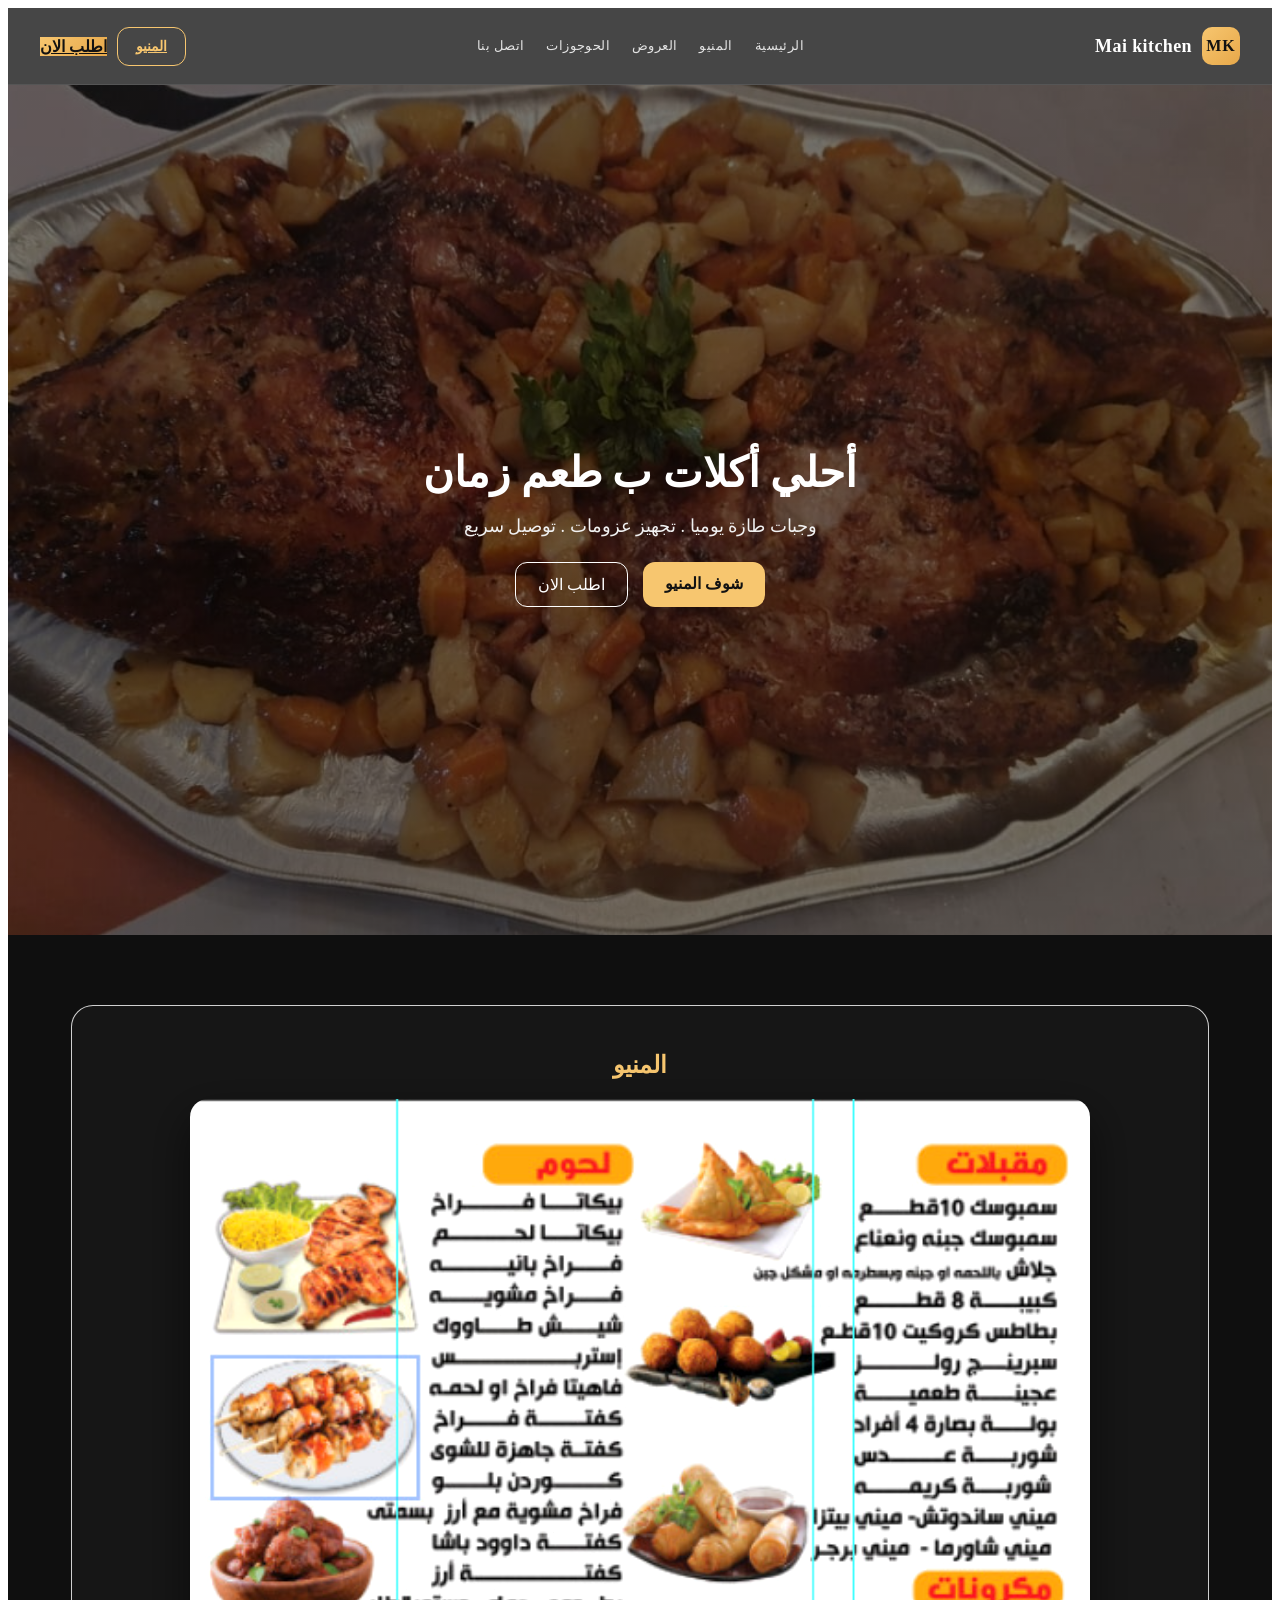
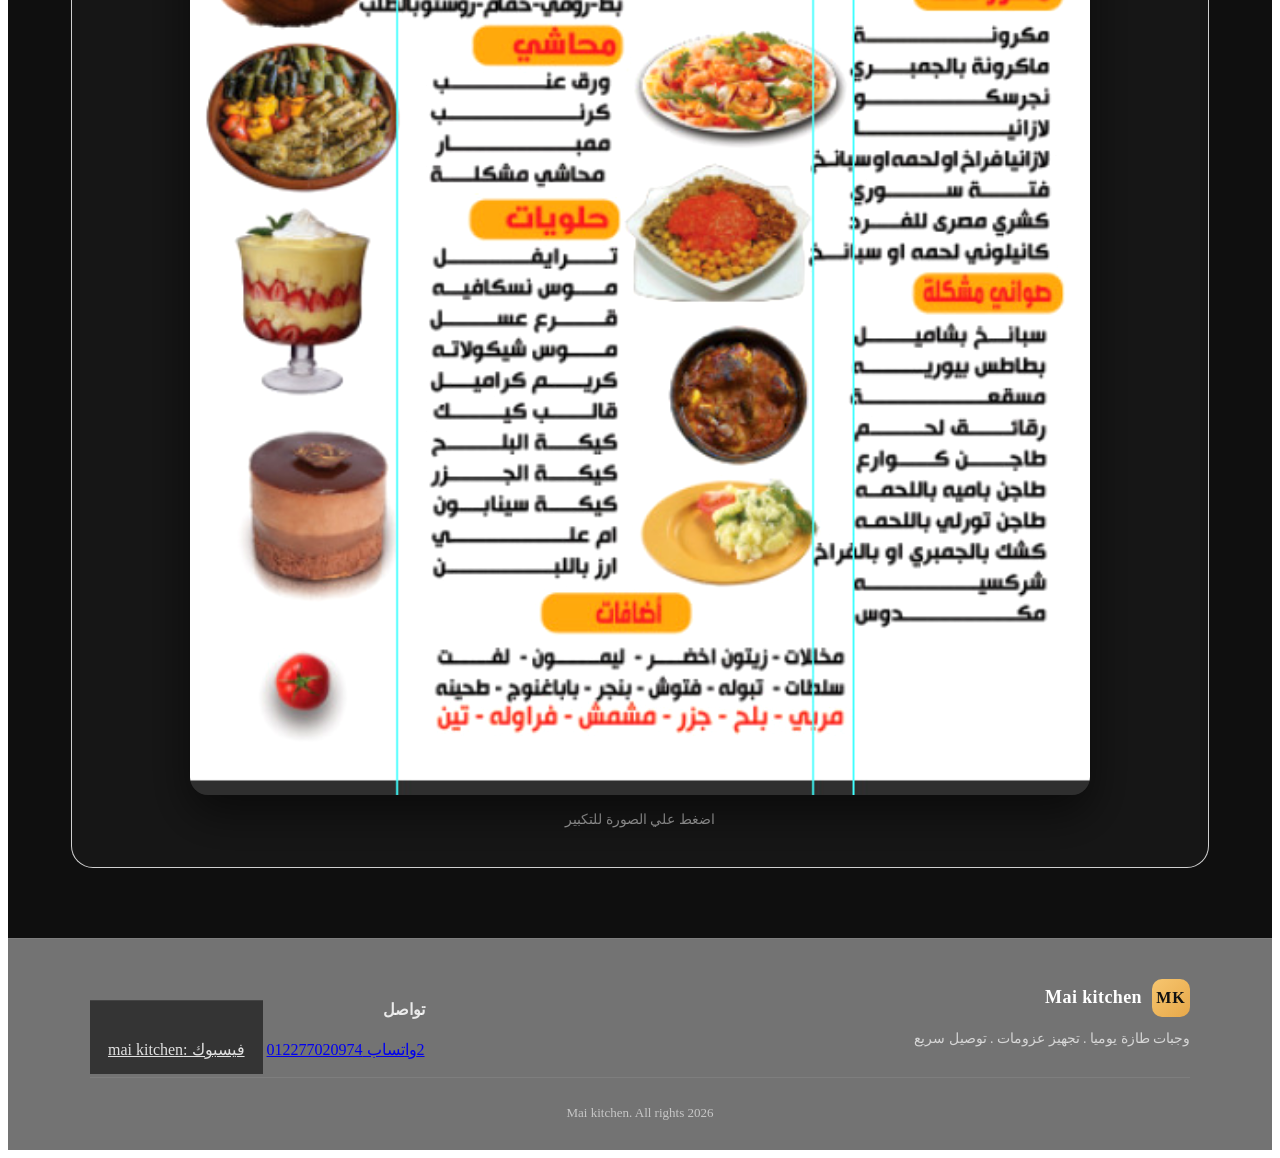
<file: index.html>
<!DOCTYPE html >
<html lang="ar" dir="rtl">
<head><link rel="stylesheet" href="kitchen.css">
<meta charset="utf8">
</head>
    <body>
<nav class="navbar">
    <div class="nav-container">
        <a class="logo" href="#">
            <span class="logo-mark">MK</span>
            <span class="logo-text">Mai kitchen</span>
        </a>
        <ul class="nav-links">
            <li><a href="#home">الرئيسية</a></li>
            <li><a href="#menu">المنيو</a></li>
            <li><a href="https://www.facebook.com/share/g/18Mk85pFEa/">العروض</a></li>
            <li><a href="https://wa.me/201227020974">الحوجوزات</a></li>
            <li><a href="https://wa.me/201227020974">اتصل بنا</a></li>
        </ul>    
    <div class="nav-actions"><a class="btn-outline" href="#menu">المنيو</a>
                            <a class="btn-fill" href="https://wa.me/201227020974">اطلب الان</a></div>    
    </div>
</nav>
<!--end of nav bar-->
<!--hero sec-->
<section class="hero" id="home">
    <div class="hero-content">
        <h1>أحلي أكلات ب طعم زمان</h1>
        <p>وجبات طازة يوميا . تجهيز عزومات . توصيل سريع </p>
        <div class="hero-buttons">
            <a href="#menu" class="btn-main">شوف المنيو</a>
            <a href="https://wa.me/201227020974" class="btn-secondary">اطلب الان</a>
        </div>
    </div>
</section>
<section class="menu" id="menu">
    <div class="menu-container">
        <h2>المنيو</h2>
        <a class="menu-link" href="imageki/menu.im.jpeg" target="_blank">
            <img class="menu-img" src="menu.im.jpeg" alt="Menu Image">
        </a>
        <p class="menu-hint">اضغط علي الصورة للتكبير</p>

    </div>
</section>
<footer class="footer" id="contact">
    <div class="footer-container">
        <div class="footer-brand">
         <div class="footer-logo">
            <span class="logo-mark">MK</span>
            <span class="logo-text">Mai kitchen</span>
         </div>   
         <p class="footer-desc">وجبات طازة يوميا . تجهيز عزومات . توصيل سريع </p>
        </div>
        <div class="footer-link">
            <h4>تواصل</h4>
            <!--whats app-->
            <a class="footer-btn.wa" href="https://wa.me/201227020974" target="_blank" rel="noopener">2واتساب 012277020974</a>
            <!--facebook-->
            <a class="footer btn.fb" href="https://www.facebook.com/share/g/18Mk85pFEa/" target="_blank" rel="noopener">فيسبوك :mai kitchen</a>
    
        </div>
        </div>
    <div class="footer-bottom">
        <p> 2026 Mai kitchen. All rights</p>
    </div>
    
</footer>
    </body>
</html>
</file>
<file: kitchen.css>
/*Mai ketchin navbar*/
.navbar{
    position: sticky;
    top:0;
    z-index: 999;
    background: rgba(18,18,18,0.78);
    backdrop-filter: blur(10px);
    border-bottom:1px solid rgba(255,255,255,0.08) ;

}
.nav-container{max-width: 1200px;
                margin:0 auto;
                padding: 14px 20px;
                display: flex;
                align-items: center;
                justify-content: space-between;
                gap:18px;}
.logo{display: flex;
    align-items: center;
    gap:10px;
    text-decoration: none;}
.logo-mark{width:38px;
        height:38px;
        border-radius: 10px;
        display: grid;
        place-items: center; 
        font-weight: 800;
        letter-spacing: 1px;
        color: #121212;
        background: linear-gradient(135deg,#f7c66f,#e7a84a);}
.logo-text{color:#fff;
        font-weight:700
        ;
        font-size: 18px;
        letter-spacing: 0.4px;}
.nav-links{list-style: none;display: flex;align-items: center;gap:22px;margin:0;padding:0;}      
.nav-links{color:rgba(255,255,255,0.85);
        text-decoration: none;
        font-size:14px;
        letter-spacing: 0.4px;
        padding:8px 2px;
        position: relative;
        transition: 0.25s;}    
.nav-links a{position: relative;
            display: inline-block;
            padding:8px 0;
            text-decoration: none;
            transition: 0.25;
            color:rgba(255,255,255,0.85)}         
.nav-links{font-size:13px;
            font-weight: 500;
            letter-spacing: 0,5px;}        
.nav-links a.active::after,.nav-links a:hover::after{content: "";position: absolute;
                                                        right: 0;
    bottom: -6px;
    width: 100%;
    height: 2px;
    background: linear-gradient(90deg,#f7c66f,#e7a84a);
    border-radius: 999px;}
.nav-actions{display: flex;align-items: center;gap: 10px;}
.btn-outline.btn-fill{ text-decoration: none;font-size: 13px;padding:10px 14px;border-radius: 12px;transition: 0.25s;white-space: nowrap;}   
.btn-outline{color:rgba(255,255,255,0.35);
            border:1px solid
           rgba(255,255,255,0.18) }
.btn-outline{color:#f7c66f;
            border:1px solid #f7c66f;
            padding:10px 18px;
            border-radius:12px;
            font-size:14px;
            font-weight:600;}           
.btn-outline:hover{border-color:rgba(255,255,255,0.35);transform: translateY(-1px);}
.btn-fill{color:#121212;background: linear-gradient(135deg,#f7c66f,#e7a84a);font-weight: 700;}   
.btn-fill:hover{filter:brightness(1.05);
                transform: translateY(-1px);}
@media(max-width:900px){.nav-links{display: none;}}
/*end of nav bar*/   
/*hero sec*/
.hero{height:90vh;
    background-image: linear-gradient(rgba(0,0,0,0.55),rgba(0,0,0,0.55)),url(food.im.jpeg);
    background-position: center;
    background-size: cover;
    display: flex;
    background-repeat: no-repeat;
    display: flex;
    align-items: center;
    justify-content: center;
    text-align: center;
padding: 20px;
;}   
.hero-content{color: #fff;
            max-width: 700px;}       
.hero h1{font-size: 42px;
        margin-bottom: 15px;
        font-weight: 800;}    
.hero p{font-size: 18px;
        margin-bottom: 25px;
        color: #f1f1f1;}
.hero-buttons{display: flex;
                gap: 15px;
                justify-content: center;} 
.btn-main{background: #f7c66f;
        color:#121212;
        padding: 12px 22px;
        border-radius: 12px;
        text-decoration: none;
        font-weight: 700;
        transition: 0.3s;}
.btn-main:hover{transform: translateY(-3px);}
.btn-secondary{border: 1px solid #fff;
            color:#fff;
            padding:12px 22px;
            border-radius: 12px;
            text-decoration: none;
            transition: 0.3s;}  
.btn-secondary:hover{background: #fff;
                    color:#121212}  
      /*menu*/              
.menu{
    padding: 70px 20px;
    background: #0f0f0f;
}                    
.menu-container{max-width: 1100px;
                margin: 0 auto;
                text-align: center;  }
.menu-title{color: #f7c66f;
            font-size: 40px;
            margin-bottom: 25px;
            font-weight: 800;}
.menu-link{display: inline-block;
            width: min(900px,95vw);}    
.menu-img{width:100%;
        height: auto;
        display: block;
        border-radius: 18px;
        box-shadow: 0 18px 45px rgba(0,0,0,0.55);}
.menu-hint{margin-top: 12px;
        color:rgba(255,255,255,0.6);
        font-size: 14px;}                                            
.menu h2{color: #f7c66f;}  
.menu-img{image-rendering: auto;
        filter:contrast(1.05) saturate(1.05)}     
@media (max-width:700px){.menu-title{font-size: 28px;}
                        .menu-link{width:95vm}
                        .menu-img{border-radius: 14px;}}
.menu-container{background: rgba(255,255 ,255 ,0.03 );
                border:1px solid rgba(255,255,255,0.8);
                border-radius: 22px;
                padding:25px 18px}  
    /* footer*/            
.footer{
    background: rgba(0,0,0,0.55);
    border-top: 1px solid rgba(255,255,255,0.08);
    padding:40px 18px 16px;
    color:rgba(255,255,255,0.85);
    
}                
.footer-container{max-width: 1100px;
                margin:0 auto;
                    display: flex;
                justify-content: space-between;
                gap:25px;
                align-items: flex-start;}
.footer-logo{
    display: flex;
    align-items: center;
    gap:10px;
    margin-bottom: 10px;}
.footer-desc{margin:0;
            font-size: 14px;
            color:rgba(255,255,255,0.7);
            line-height:1.7}    
.footer-links h4{margin: 0 0 12px;
                font-size:16px;
                color:#fff;}
.footer-btn{
    display:inline-block;
    width:260px;
    max-width:100%;
    padding:11px 14px;
    border-radius: 14px;
    text-decoration: none;
    margin-bottom:10px;
    border: 1px solid rgba(255,255,255,0.15);
    color:rgba(255,255,255,0.9);
    transition: 0.25s;}
.footer-btn:hover{transform: translateY(-2px);
                border-color:rgba(255,255,255,0.28)}
.footer-btn.wa{background: rgba(37,211,102,0.12);}
.footer-btn.fb{background: rgba(24,119,242,0.12);}
.footer-bottom{max-width:1100px;
                margin:18px auto 0;
                padding-top:14px ;
                border-top:1px solid rgba(255,255,255,0.08);
                    font-size: 13px;
                    text-align: center;
                    color:rgba(255,255,255,0.6);
                    }
@media (max-width:850px){.footer-container{flex-direction: column;
                                            align-items: stretch;}}
</file>
